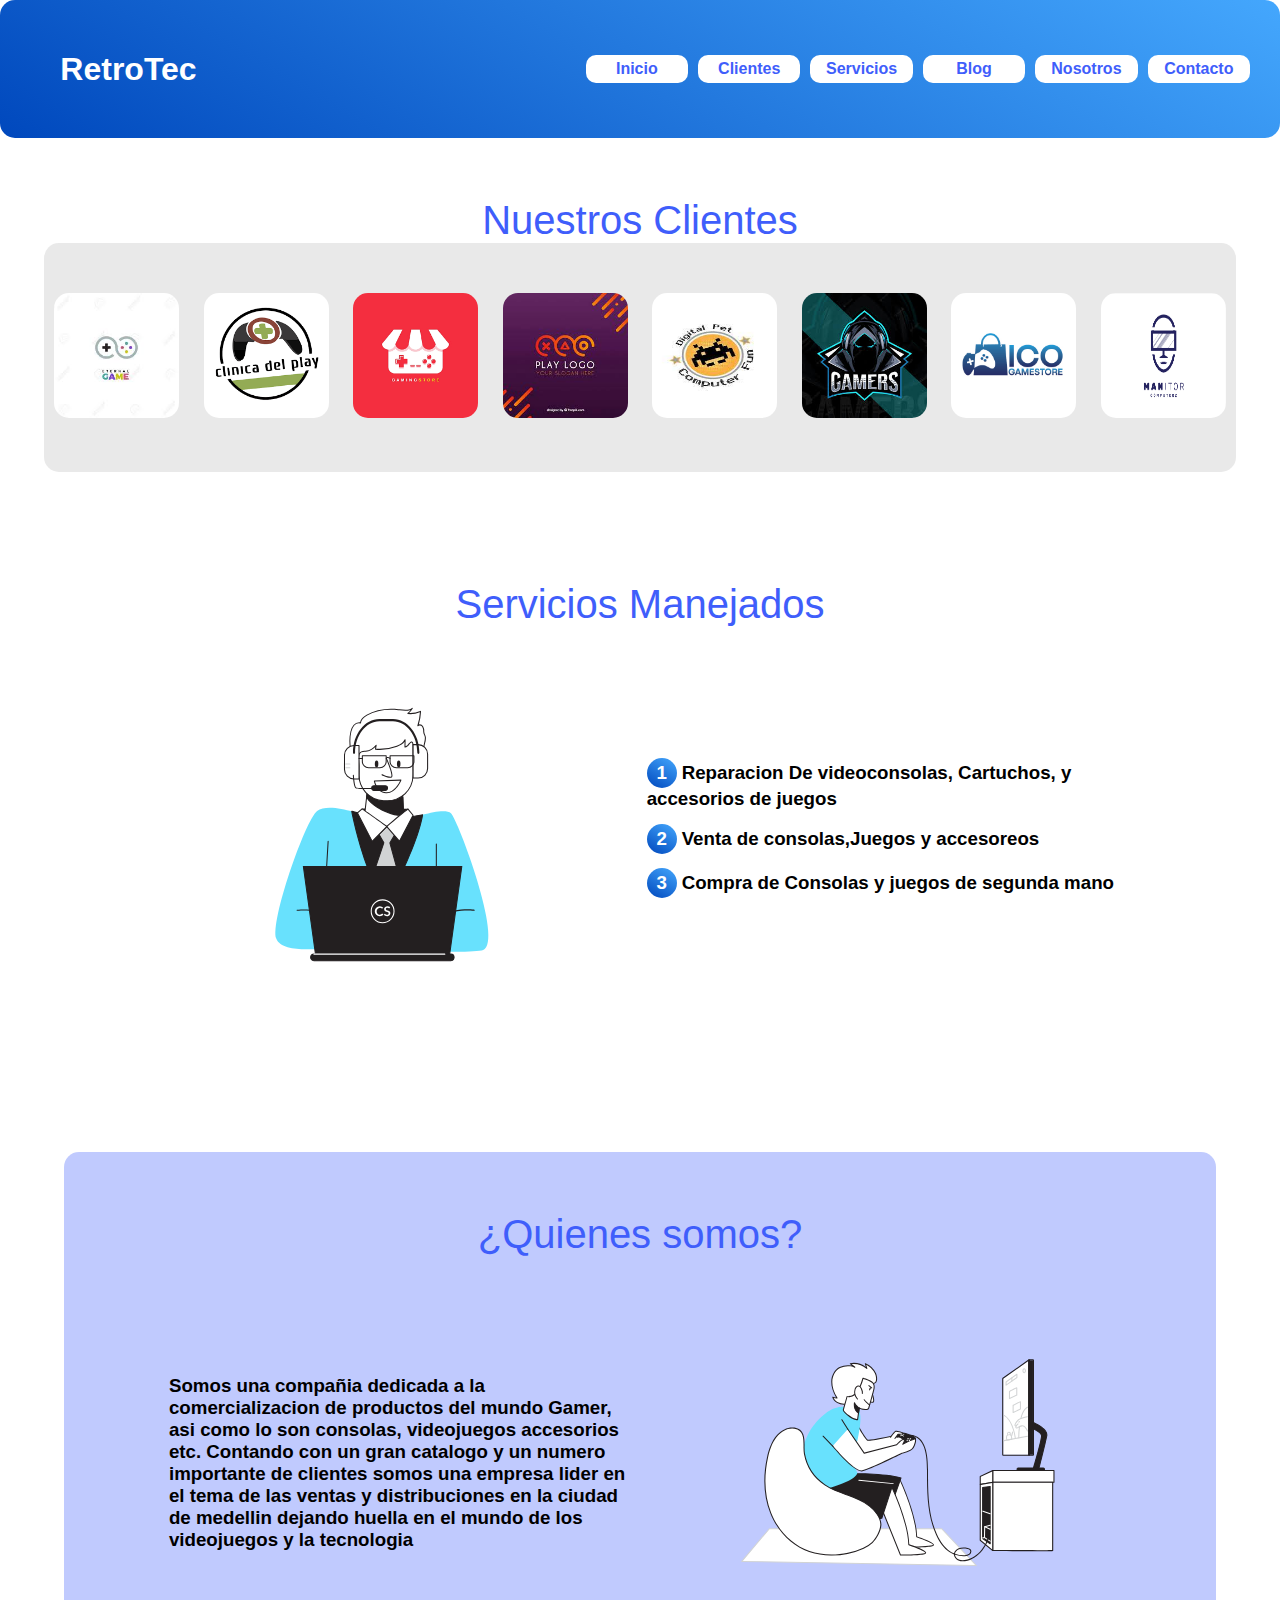
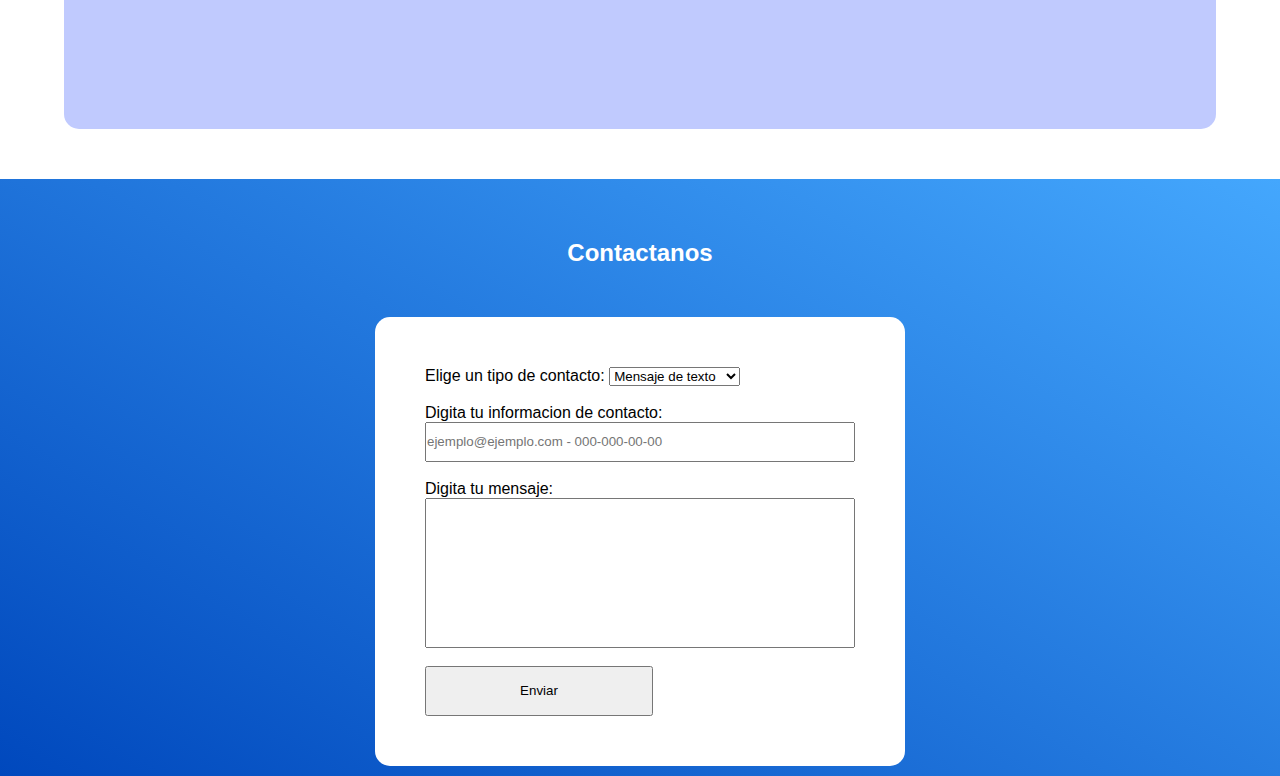
<file: index.html>
<!DOCTYPE html>
<html lang="en">

<head>
    <meta charset="UTF-8">
    <meta http-equiv="X-UA-Compatible" content="IE=edge">
    <meta name="viewport" content="width=device-width, initial-scale=1.0">
    <link rel="stylesheet" href="css/main.css">
    <title>Pagina Estatica</title>
</head>

<body>
    
    <nav id="navbar">
        <div class="logo">
            <h1>RetroTec</h1>
        </div>
        <a href="index.html" class="navtab">Inicio</a>
        <a href="#clientes" class="navtab">Clientes</a>
        <a href="#servicios" class="navtab">Servicios</a>
        <a href="blog.html" class="navtab">Blog</a>
        <a href="#nosotros" class="navtab">Nosotros</a>
        <a href="#contacto" class="navtab">Contacto</a>
    </nav>
    
    <section id="clientes" class="clientes">
        <h2 class="subtitulo"> Nuestros Clientes </h2>
        <div class="imgclientes">
            <img src="img/Cliente.jpeg" width="125" height="125" />
            <img src="img/Clinica.png" width="125" height="125" />
            <img src="img/cliente2.png" width="125" height="125" />
            <img src="img/Cliente3.jpeg" width="125" height="125" />
            <img src="img/cliente4.jpeg" width="125" height="125" />
            <img src="img/cliente5.jpeg" width="125" height="125" />
            <img src="img/cliente6.jpg" width="125" height="125" />
            <img src="img/cliente7.png" width="125" height="125" />  
        </div>
        
    </section>

    <section class="servicios" id="servicios">
        <h2 class="subtitulo">Servicios Manejados</h2>
        <div class="contenedor-servicio">
            <img src="img/Customer service_Flatline.svg" alt="">
            <div class="checklist-servicio">
                <div class="service">
                    <h3 class="n-service"><span class="number">1</span>Reparacion De videoconsolas, Cartuchos, y accesorios de juegos</h3>
                </div>
                <div class="service">
                    <h3 class="n-service"><span class="number">2</span>Venta de consolas,Juegos y accesoreos</h3>
                </div>
                <div class="service">
                    <h3 class="n-service"><span class="number">3</span>Compra de Consolas y juegos de segunda mano</h3>
                </div>
            </div>
        </div>
    </section>

    <section class="nosotros" id="nosotros">
        <h2 class="subtitulo">¿Quienes somos?</h2>
        <div class="contenedor-servicio">
            <div class="checklist-servicio">
                <div class="service">
                    <h3>Somos una compañia dedicada a la comercializacion de productos del mundo Gamer, asi como lo son consolas, videojuegos accesorios etc. Contando con un gran catalogo y un numero importante de clientes somos una empresa lider en el tema de las ventas y distribuciones en la ciudad de medellin dejando huella en el mundo de los videojuegos y la tecnologia </h3>
                </div>
            </div>
            <img src="img/Gaming _Flatline.svg" alt="">
        </div>
    </section>

    <footer id="contacto">
        <h2>Contactanos</h2>
        <form>
            <label for="tipos"> Elige un tipo de contacto:</label>
            <select name="Contacto" id="Contacto">
                <option value="Numero"> Mensaje de texto</option>
                <option value="Correo"> Correo electronico</option>
            </select>
            <br><br>
            <label for="name">Digita tu informacion de contacto:</label>
            <br>
            <input type="text" id="name" name="name" required minlength="4" maxlength="8" size="37"
                placeholder="ejemplo@ejemplo.com - 000-000-00-00" style="WIDTH: 430px; HEIGHT: 40px">
            <br><br>
            <label for="name">Digita tu mensaje:</label>
            <br>
            <input type="text" id="name" name="name" required minlength="4" maxlength="8" size="37"
                style="WIDTH: 430px; HEIGHT: 150px">
            <br><br>
            <input type="submit" value="Enviar" style="WIDTH: 228px; HEIGHT: 50px">
    
        </form>
    </footer>

    <script src="js/main.js"></script>
</body>

</html>
</file>
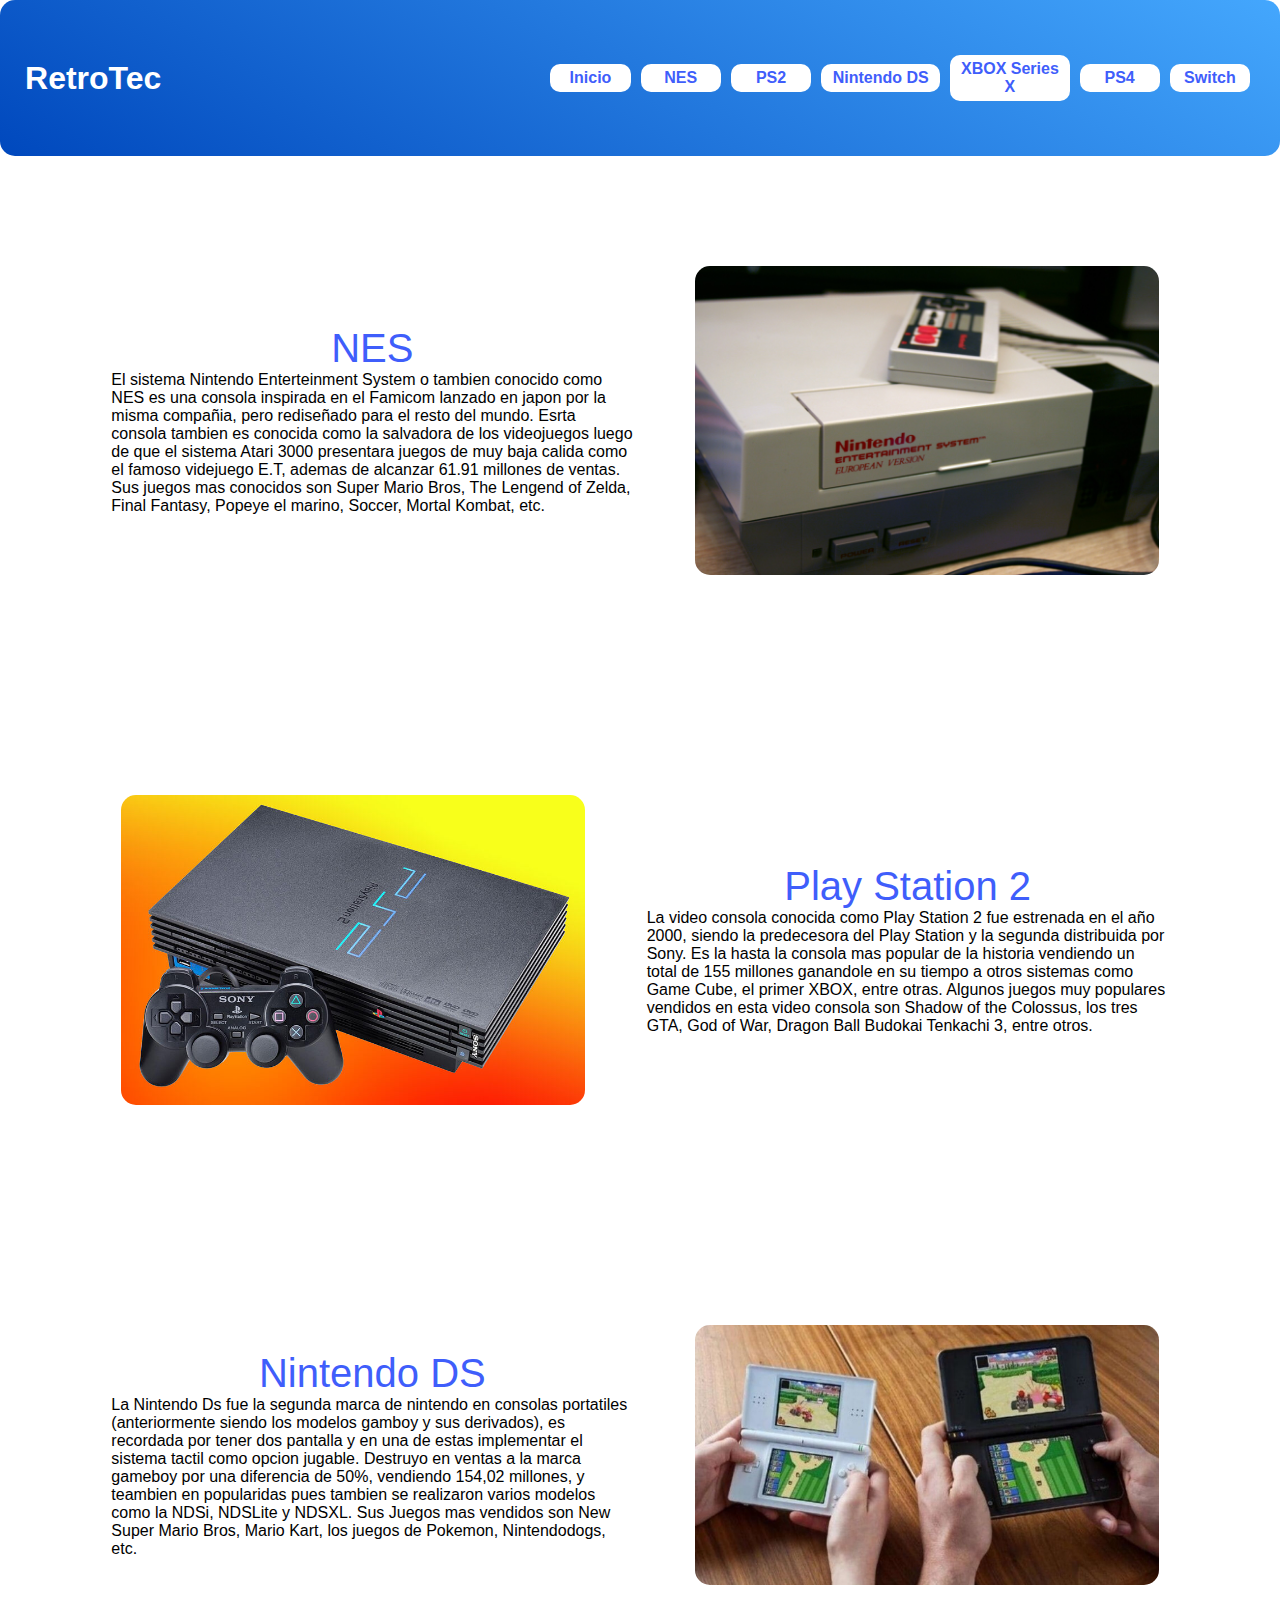
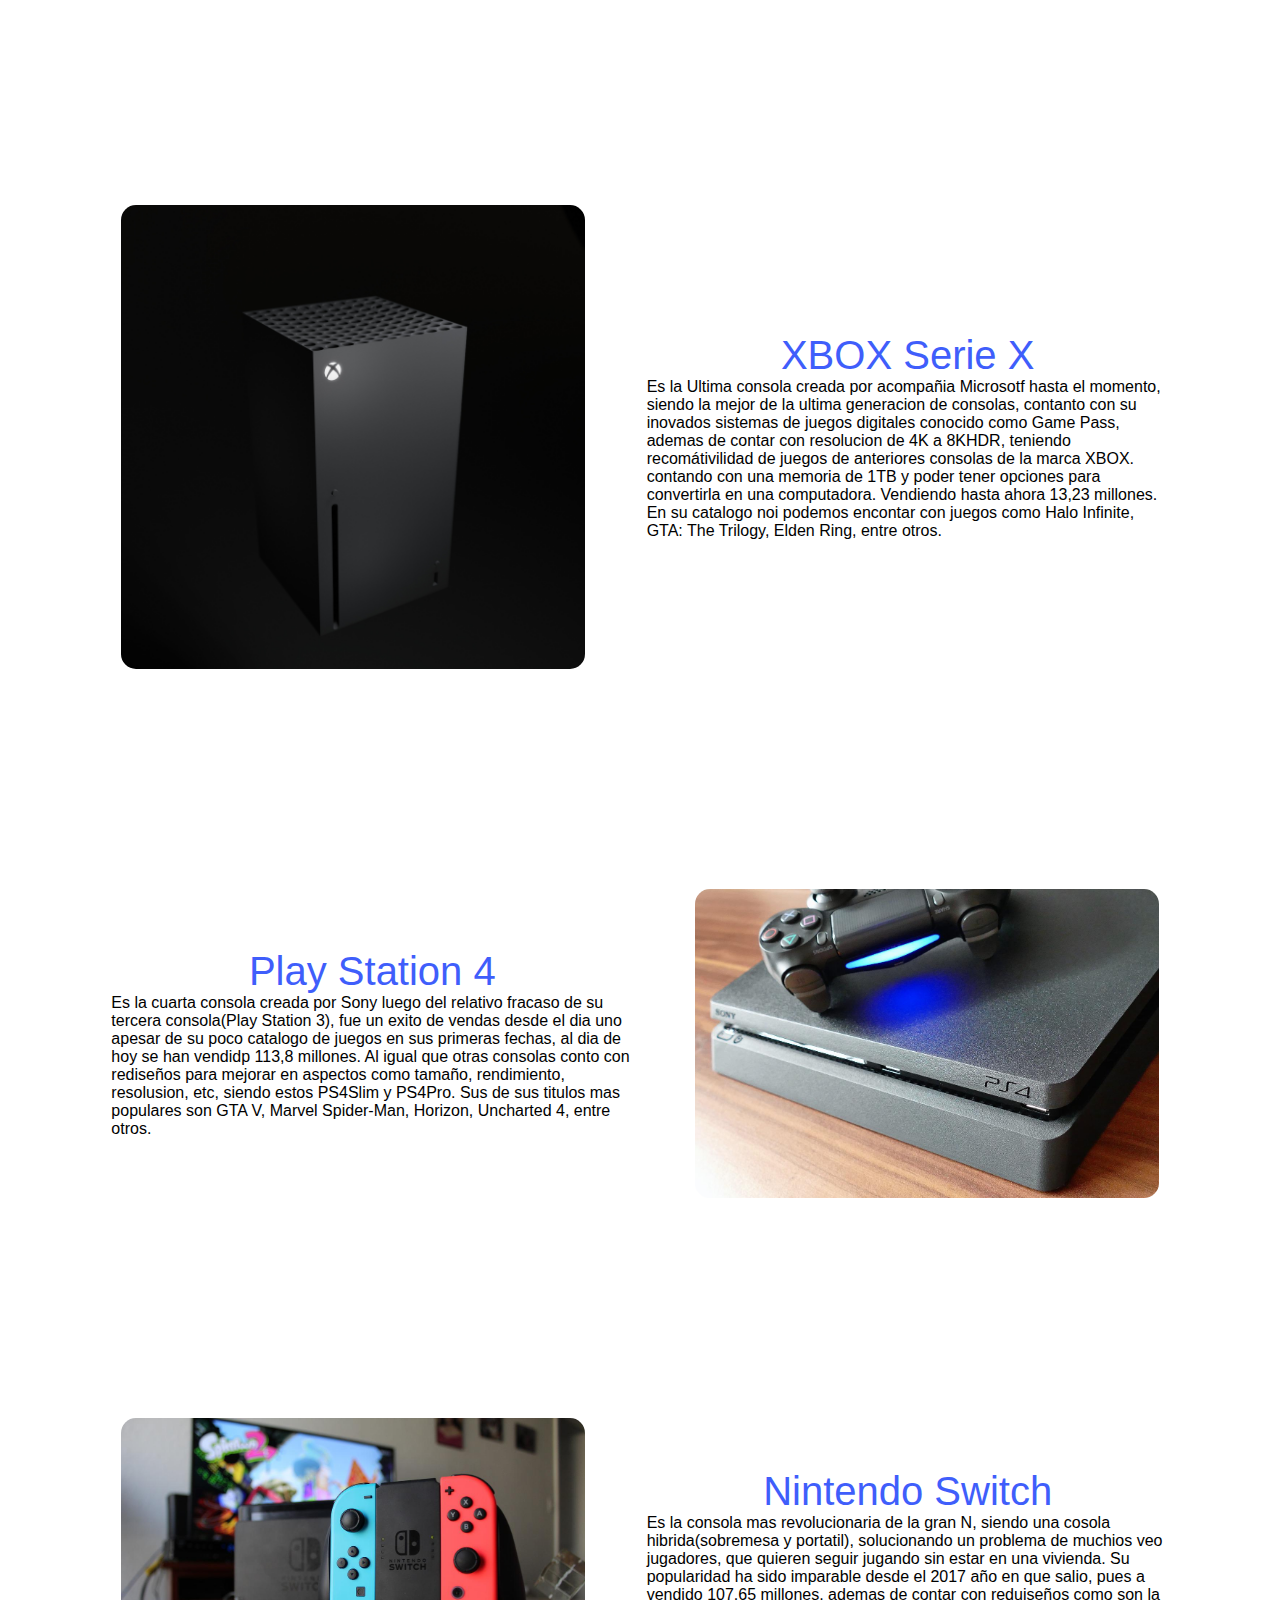
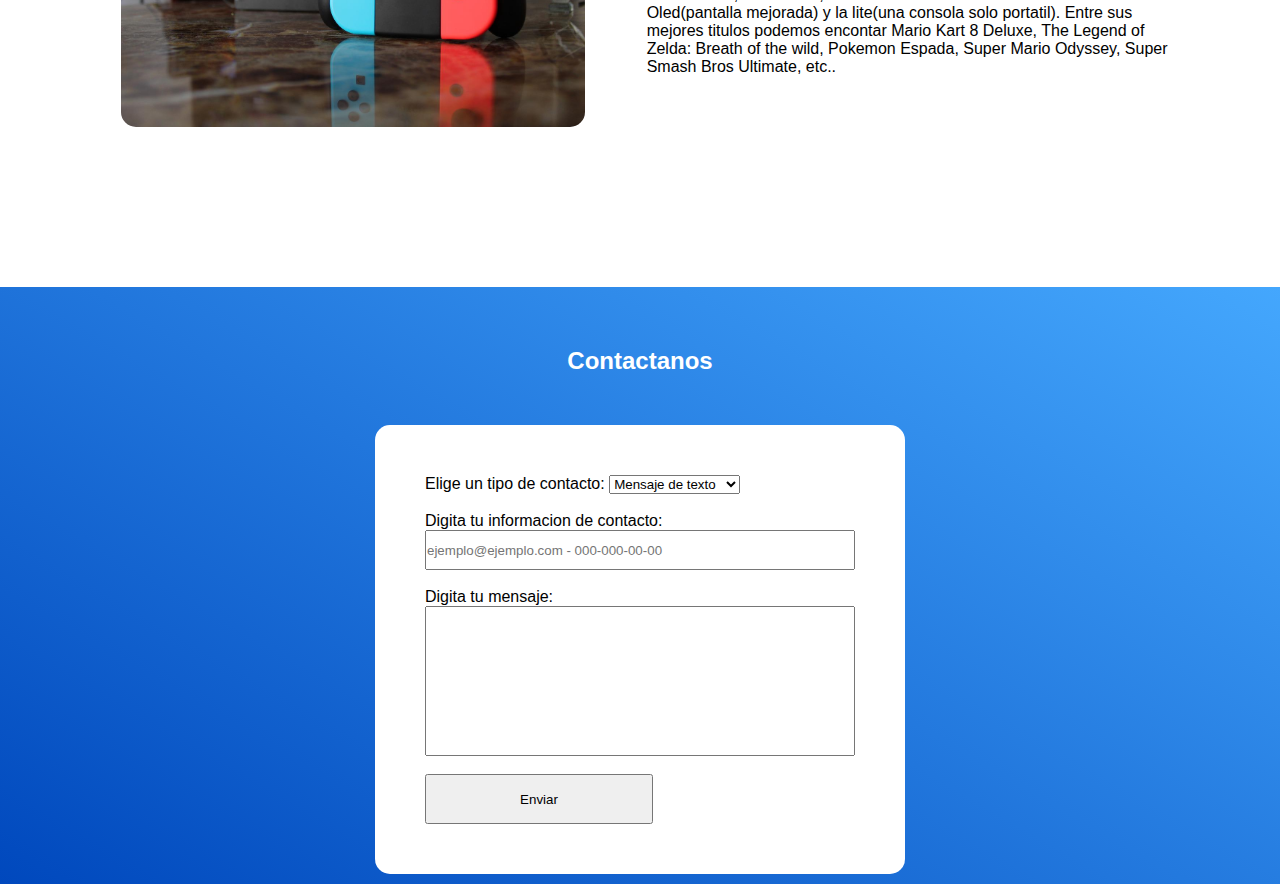
<file: blog.html>
<!DOCTYPE html>
<html lang="en">

<head>
    <meta charset="UTF-8">
    <meta http-equiv="X-UA-Compatible" content="IE=edge">
    <meta name="viewport" content="width=device-width, initial-scale=1.0">
    <link rel="stylesheet" href="css/main.css">
    <title>Blog</title>
</head>

<body>
    <nav id="navbar">
        <div class="logo">
            <h1>RetroTec</h1>
        </div>
        <a href="index.html" class="navtab">Inicio</a>
        <a href="#nes" class="navtab">NES</a>
        <a href="#ps2" class="navtab">PS2</a>
        <a href="#ds" class="navtablong">Nintendo DS</a>
        <a href="#xbox" class="navtablong">XBOX Series X</a>
        <a href="#ps4" class="navtab">PS4</a>
        <a href="#switch" class="navtab">Switch</a>


    </nav>

    <section class="blogitem" id="nes">
        <div class="contenedor-servicio">
            <div class="checklist-servicio">
                <div class="service">
                    <h2 class="subtitulo">NES</h2>
                    <p>
                        El sistema Nintendo
                        Enterteinment
                        System o tambien conocido como NES es una consola inspirada en el Famicom lanzado en japon por la misma
                        compañia, pero
                        rediseñado para el resto del mundo. Esrta consola tambien es conocida como la salvadora de los videojuegos
                        luego de que el
                        sistema Atari 3000 presentara juegos de muy baja calida como el famoso videjuego E.T, ademas de alcanzar
                        61.91 millones de ventas. Sus juegos mas
                        conocidos son Super Mario Bros,
                        The Lengend of Zelda, Final Fantasy, Popeye el marino, Soccer, Mortal Kombat, etc.
                    </p>
                </div>
            </div>
            <img src="img/nes-gcd2a68b45_1920.jpg" />
        </div>
    </section>

    <section class="blogitem" id="ps2">
        <div class="contenedor-servicio">
            <img src="img/ps2.jpg" />
            <div class="checklist-servicio">
                <div class="service">
                    <h2 class="subtitulo">Play Station 2</h2>
                    <p>La video consola conocida como Play Station 2 fue
                        estrenada
                        en el año 2000, siendo la predecesora del Play Station y la segunda distribuida por Sony. Es la hasta la
                        consola mas popular de la historia vendiendo un total de 155 millones ganandole en su tiempo a otros
                        sistemas como Game Cube, el primer XBOX,
                        entre otras. Algunos juegos muy populares vendidos en esta video consola son Shadow of the Colossus, los
                        tres GTA, God of War,
                        Dragon Ball Budokai Tenkachi 3, entre otros.</p>
                </div>
            </div>
        </div>
    </section>

    <section class="blogitem" id="ds">
        <div class="contenedor-servicio">
            <div class="checklist-servicio">
                <div class="service">
                    <h2 class="subtitulo">Nintendo DS</h2>
                    <p>La Nintendo Ds fue la segunda marca de nintendo en consolas
                        portatiles (anteriormente siendo los modelos gamboy y sus derivados), es recordada por tener dos pantalla y
                        en una de estas implementar el sistema tactil como opcion jugable. Destruyo en ventas a la marca gameboy por
                        una diferencia de 50%, vendiendo 154,02 millones, y teambien en popularidas pues tambien se realizaron
                        varios
                        modelos como la NDSi, NDSLite y NDSXL. Sus Juegos mas vendidos son New Super Mario Bros, Mario Kart, los
                        juegos
                        de Pokemon, Nintendodogs, etc.</p>
                </div>
            </div>
            <img src="img/ds.jpg" />
        </div>
    </section>

    <section class="blogitem" id="xbox">
        <div class="contenedor-servicio">
            <img src="img/xbox-g795fbb639_1920.jpg" />
            <div class="checklist-servicio">
                <div class="service">
                    <h2 class="subtitulo">XBOX Serie X</h2>
                    <p>Es la Ultima consola creada por acompañia
                        Microsotf
                        hasta el momento, siendo la mejor de la ultima generacion de consolas, contanto con su inovados sistemas de
                        juegos digitales conocido
                        como Game Pass, ademas de contar con resolucion de 4K a 8KHDR, teniendo recomátivilidad de juegos de
                        anteriores consolas de la marca XBOX. contando
                        con una memoria de 1TB y poder tener opciones para convertirla en una computadora. Vendiendo hasta ahora
                        13,23 millones.
                        En su catalogo noi podemos encontar con juegos como Halo Infinite, GTA: The Trilogy, Elden Ring, entre
                        otros.</p>
                </div>
            </div>
        </div>
    </section>

    <section class="blogitem" id="ps4">
        <div class="contenedor-servicio">
            <div class="checklist-servicio">
                <div class="service">
                    <h2 class="subtitulo">Play Station 4</h2>
                    <p>Es la cuarta consola creada por Sony
                        luego del
                        relativo fracaso de su tercera consola(Play Station 3), fue un exito de vendas desde el dia uno apesar de su
                        poco
                        catalogo de juegos en sus primeras fechas, al dia de hoy se han vendidp 113,8 millones. Al igual que otras
                        consolas
                        conto con rediseños para mejorar en aspectos como tamaño, rendimiento, resolusion, etc, siendo estos PS4Slim
                        y PS4Pro.
                        Sus de sus titulos mas populares son GTA V, Marvel Spider-Man, Horizon, Uncharted 4, entre otros.
                    </p>
                </div>
            </div>
            <img src="img/ps4-gfe47aea8b_1280.jpg" />
        </div>
    </section>

    <section class="blogitem" id="switch">
        <div class="contenedor-servicio">
            <img src="img/nintendo-switch-ge13c99da0_1280.jpg" />
            <div class="checklist-servicio">
                <div class="service">
                    <h2 class="subtitulo">Nintendo Switch</h2>
                    <p>Es la consola mas
                        revolucionaria
                        de la gran N, siendo una cosola hibrida(sobremesa y portatil), solucionando un problema de muchios veo
                        jugadores,
                        que quieren seguir jugando sin estar en una vivienda. Su popularidad ha sido imparable desde el 2017 año en
                        que salio, pues
                        a vendido 107,65 millones, ademas de contar con reduiseños como son la Oled(pantalla mejorada) y la lite(una
                        consola solo portatil).
                        Entre sus mejores titulos podemos encontar Mario Kart 8 Deluxe, The Legend of Zelda: Breath of the wild,
                        Pokemon Espada, Super Mario
                        Odyssey, Super Smash Bros Ultimate, etc..</p>
                </div>
            </div>
        </div>
    </section>

    <footer id="contacto">
        <h2>Contactanos</h2>
        <form>
            <label for="tipos"> Elige un tipo de contacto:</label>
            <select name="Contacto" id="Contacto">
                <option value="Numero"> Mensaje de texto</option>
                <option value="Correo"> Correo electronico</option>
            </select>
            <br><br>
            <label for="name">Digita tu informacion de contacto:</label>
            <br>
            <input type="text" id="name" name="name" required minlength="4" maxlength="8" size="37"
                placeholder="ejemplo@ejemplo.com - 000-000-00-00" style="WIDTH: 430px; HEIGHT: 40px">
            <br><br>
            <label for="name">Digita tu mensaje:</label>
            <br>
            <input type="text" id="name" name="name" required minlength="4" maxlength="8" size="37"
                style="WIDTH: 430px; HEIGHT: 150px">
            <br><br>
            <input type="submit" value="Enviar" style="WIDTH: 228px; HEIGHT: 50px">
    
        </form>
    </footer>

    <script src="js/main.js"></script>
</body>

</html>
</file>
<file: css/main.css>
*{
    margin: 0;
    padding: 0;
    box-sizing: border-box;
}

:root {
    scroll-behavior: smooth;
}

body {
    font-family: 'Open Sans', sans-serif;
    display: flex;
    flex-direction: column;
    justify-content: center;
    align-items: center;
}

h1 {
    color: #3f5efb;
    font-weight: bolder;
}



nav {
    display: flex;
    justify-content: flex-end;
    background-image:linear-gradient(30deg,#0048bd,#44a7fd);
    padding: 50px 25px 50px 25px;
    width: 100vw;
    align-items: center;
    border-radius: 15px;
}
.logo h1 {
    color: #fff;
}

.logo {
    margin-right: 30vw;
    float: left;
}

.navtab {
    background-color: #fff;
    border-radius: 10px;
    color: #3f5efb;
    margin: 5px;
    padding: 5px;
    width: 8vw;
    text-align: center;
    text-decoration: none;
    font-weight: bolder;
}

.navtablong {
    background-color: #fff;
    border-radius: 10px;
    color: #3f5efb;
    margin: 5px;
    padding: 5px;
    width: 12vw;
    text-align: center;
    text-decoration: none;
    font-weight: bolder;
}

.navtab:hover, .navtablong:hover {
    background-color: #3f5efb;
    color:#fff;
}

.sticky {
    position: fixed;
    top: 10px;
    width: 95vw;
    transition: 2s;
    padding: 5px;
}


.clientes {
    padding-top: 60px;
    display: block;
    text-align: center;
}

.imgclientes {
    background-color: rgba(212, 212, 212, 0.5);
    border-radius: 15px;
}

img {
    margin: 50px 10px 50px 10px;
    border-radius: 15px;
}

.subtitulo {
    text-align: center;
    font-weight: 300;
    color: #3f5efb;
    font-size: 40px;
}

.contenedor-servicio {
    display: flex;
    justify-content: space-evenly;
    align-items: center;
    flex-wrap: wrap;
}

.contenedor-servicio img {
    width: 40%;
}

.checklist-servicio {
    width: 45%;
}

.servicios {
    padding: 60px;
    margin: 50px 20px;
}

.n-service {
    margin-bottom: 7px;
    padding-bottom: 7px;
}

.number {
    display: inline-block;
    background-image:linear-gradient(30deg,#0048bd,#44a7fd);
    width: 30px;
    height: 30px;
    color: #fff;
    text-align: center;
    border-radius: 50%;
    font-weight: 700;
    line-height: 30px;
    margin-right: 5px;
}

.nosotros {
    padding: 60px;
    background-color: rgba(63, 94, 251, 0.33);
    width: 90vw;
    border-radius: 15px;
}

footer {
    margin-top: 50px;
    display: flex;
    align-items: center;
    justify-content: center;
    flex-direction: column;
    background-image:linear-gradient(30deg,#0048bd,#44a7fd);
    width: 100vw;
    padding: 60px 0 0 0; 
}

footer h2 {
    color: #fff;
    font-weight: bolder;
}

form {
    float: right;
    margin: 50px 0 10px 0;
    background-color: #fff;
    padding: 50px;
    border-radius: 15px;
}

.blogitem {
    padding: 60px;
}
</file>
